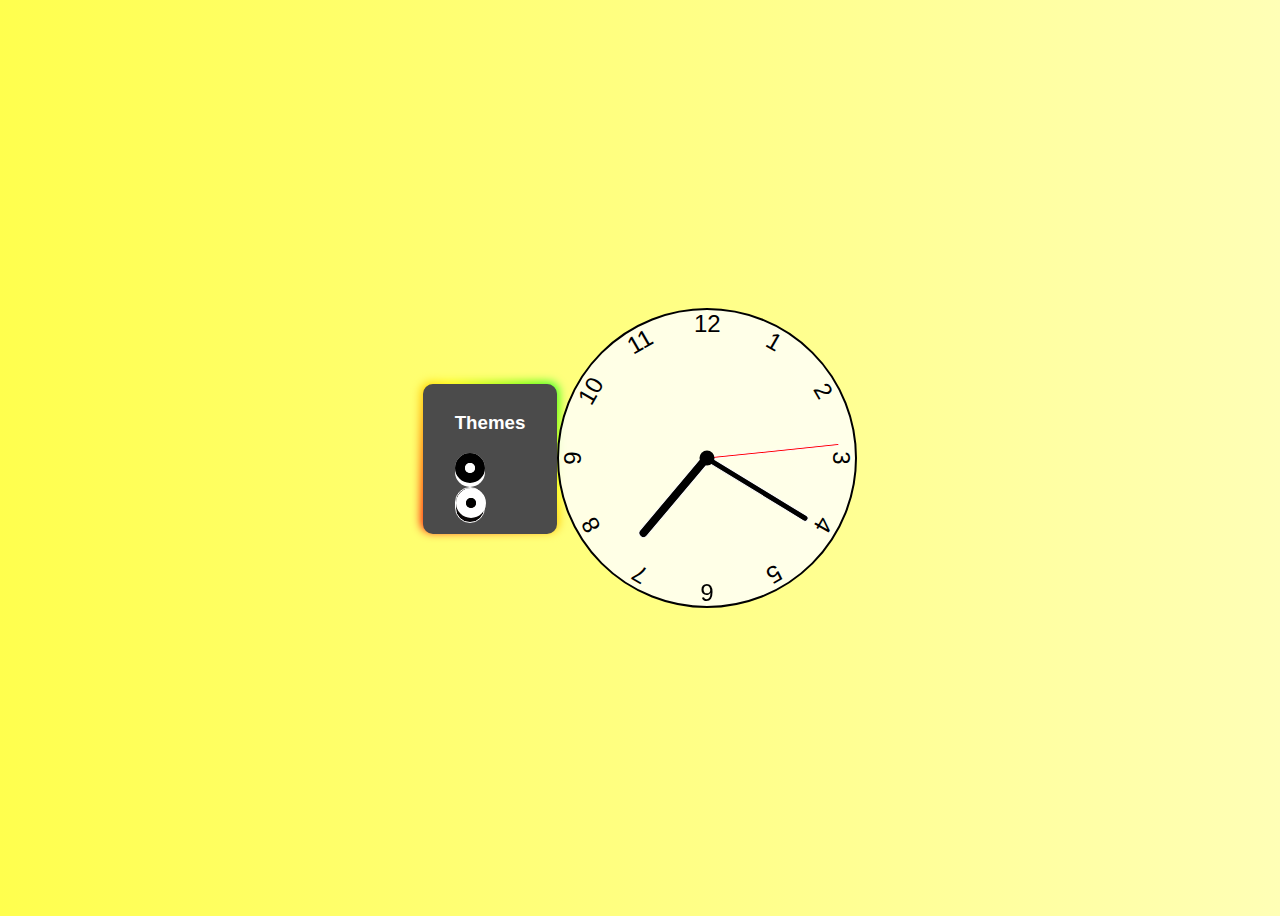
<file: index.html>
<!DOCTYPE html>
<html lang="en">
<head>
  <meta charset="UTF-8">
  <meta name="viewport" content="width=device-width, initial-scale=1.0">
  <meta http-equiv="X-UA-Compatible" content="ie=edge">
  <link href="style.css" rel="stylesheet">
  <script defer src="script.js"></script>
  <title>Clock - Light</title>
</head>
<body>
    <div class="button-85" >
        <h3>Themes</h1>
        <div class="op1">
            <a href="index.html"><img src="./components/f81eaafae688f5e319b99fdbcafdf22d.jpg" style="height: 30px;width: 30px;border-radius: 1000px;border:10px,black,solid"></a>
        </div>
        <div class="op2">
            <a href="dark.html"><img src="./components/069fd8d0d243c4e1e3bed3a9207b8338.jpg" style="height: 30px;width: 30px;border-radius: 1000px;border:10px,rgb(255, 255, 255),solid"></a></a>
        </div>
    </div>
  <div class="clock">
    
    <div class="hand hour" data-hour-hand></div>
    <div class="hand minute" data-minute-hand></div>
    <div class="hand second" data-second-hand></div>
    <div class="number number1">1</div>
    <div class="number number2">2</div>
    <div class="number number3">3</div>
    <div class="number number4">4</div>
    <div class="number number5">5</div>
    <div class="number number6">6</div>
    <div class="number number7">7</div>
    <div class="number number8">8</div>
    <div class="number number9">9</div>
    <div class="number number10">10</div>
    <div class="number number11">11</div>
    <div class="number number12">12</div>
  </div>
</body>
</html>
</file>
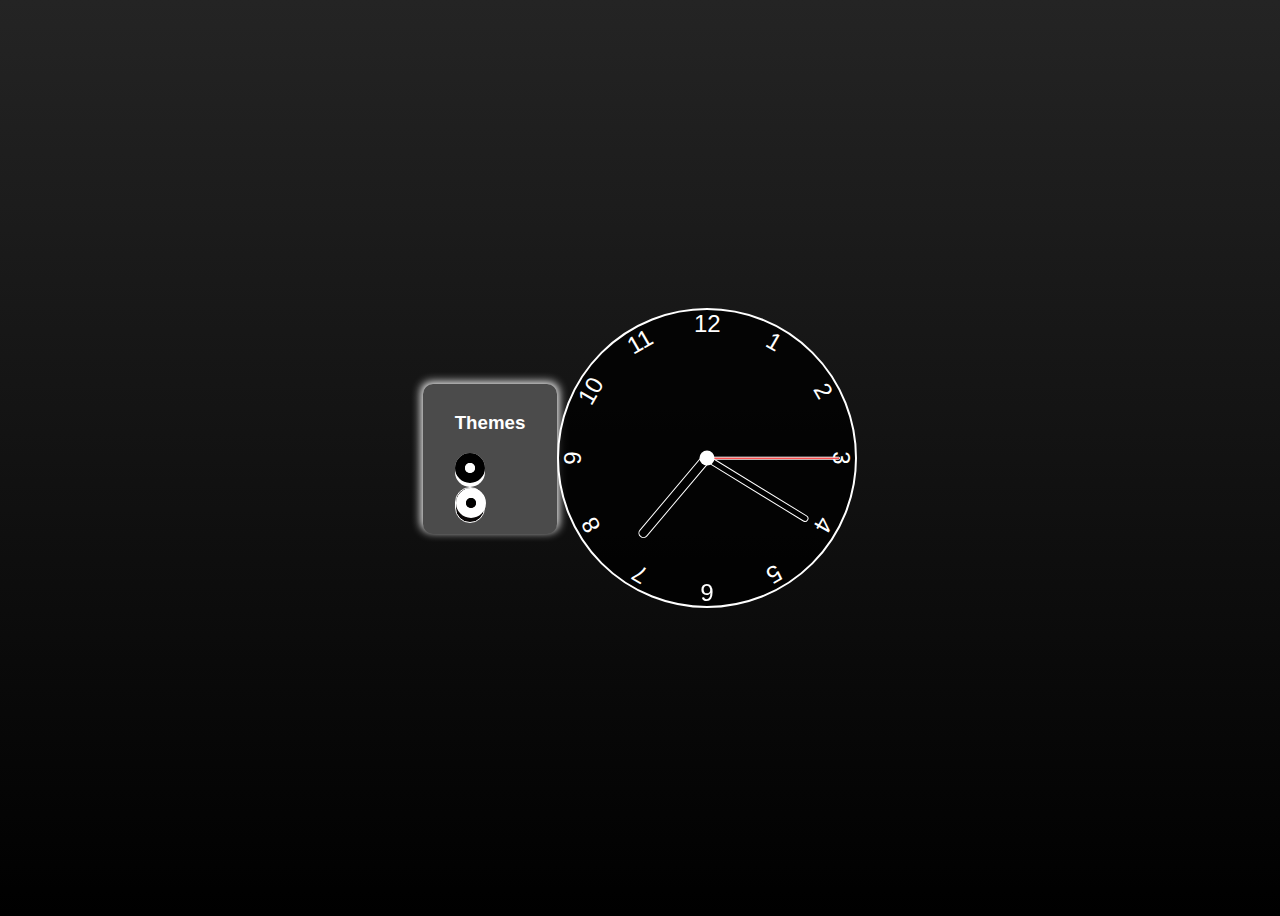
<file: dark.html>
<!DOCTYPE html>
<html lang="en">
<head>
  <meta charset="UTF-8">
  <meta name="viewport" content="width=device-width, initial-scale=1.0">
  <meta http-equiv="X-UA-Compatible" content="ie=edge">
  <link href="dark.css" rel="stylesheet">
  <script defer src="script.js"></script>
  <title>Clock - Dark</title>
</head>
<body>
    <div class="button-85" >
        <h3>Themes</h1>
        <div class="op1">
            <a href="index.html"><img src="./components/f81eaafae688f5e319b99fdbcafdf22d.jpg" style="height: 30px;width: 30px;border-radius: 1000px;border:10px,black,solid"></a>
        </div>
        <div class="op2">
            <a href="dark.html"><img src="./components/069fd8d0d243c4e1e3bed3a9207b8338.jpg" style="height: 30px;width: 30px;border-radius: 1000px;border:10px,rgb(255, 255, 255),solid"></a></a>
        </div>
    </div>
  <div class="clock">
    
    <div class="hand hour" data-hour-hand></div>
    <div class="hand minute" data-minute-hand></div>
    <div class="hand second" data-second-hand></div>
    <div class="number number1">1</div>
    <div class="number number2">2</div>
    <div class="number number3">3</div>
    <div class="number number4">4</div>
    <div class="number number5">5</div>
    <div class="number number6">6</div>
    <div class="number number7">7</div>
    <div class="number number8">8</div>
    <div class="number number9">9</div>
    <div class="number number10">10</div>
    <div class="number number11">11</div>
    <div class="number number12">12</div>
  </div>
</body>
</html>
</file>
<file: style.css>
*, *::after, *::before {
    box-sizing: border-box;
    font-family: Gotham Rounded, sans-serif;
  }
  
  body {
    background: linear-gradient(to right, rgb(255, 255, 78),rgb(255, 255, 182));
    display: flex;
    justify-content: center;
    align-items: center;
    min-height: 100vh;
    overflow: hidden;
  }
  
  .clock {
    width: 300px;
    height: 300px;
    background-color: rgba(255, 255, 255, .8);
    border-radius: 50%;
    border: 2px solid black;
    position: relative;
  }
  
  .clock .number {
    --rotation: 0;
    position: absolute;
    width: 100%;
    height: 100%;
    text-align: center;
    transform: rotate(var(--rotation));
    font-size: 1.5rem;
  }
  
  .clock .number1 { --rotation: 30deg; }
  .clock .number2 { --rotation: 60deg; }
  .clock .number3 { --rotation: 90deg; }
  .clock .number4 { --rotation: 120deg; }
  .clock .number5 { --rotation: 150deg; }
  .clock .number6 { --rotation: 180deg; }
  .clock .number7 { --rotation: 210deg; }
  .clock .number8 { --rotation: 240deg; }
  .clock .number9 { --rotation: 270deg; }
  .clock .number10 { --rotation: 300deg; }
  .clock .number11 { --rotation: 330deg; }
  
  .clock .hand {
    --rotation: 0;
    position: absolute;
    bottom: 50%;
    left: 50%;
    border: 1px solid white;
    border-top-left-radius: 10px;
    border-top-right-radius: 10px;
    transform-origin: bottom;
    z-index: 10;
    transform: translateX(-50%) rotate(calc(var(--rotation) * 1deg));
  }
  
  .clock::after {
    content: '';
    position: absolute;
    background-color: black;
    z-index: 11;
    width: 15px;
    height: 15px;
    top: 50%;
    left: 50%;
    transform: translate(-50%, -50%);
    border-radius: 50%;
  }
  
  .clock .hand.second {
    width: 3px;
    height: 45%;
    background-color: red;
  }
  
  .clock .hand.minute {
    width: 7px;
    height: 40%;
    background-color: black;
  }
  
  .clock .hand.hour {
    width: 10px;
    height: 35%;
    background-color: black;
  }

  .theme{
    background: linear-gradient(to right,rgb(0, 0, 0),rgb(65, 65, 65));
    width: 50px;
  }

.button-85 {
  padding: 0.6em 2em;
  border: none;
  outline: none;
  color: rgb(255, 255, 255);
  background: #757474;
  cursor: pointer;
  position: relative;
  z-index: 0;
  border-radius: 10px;
  user-select: none;
  -webkit-user-select: none;
  touch-action: manipulation;
}

.button-85:before {
  content: "";
  background: linear-gradient(
    45deg,
    #ff0000,
    #ff7300,
    #fffb00,
    #48ff00,
    #00ffd5,
    #002bff,
    #7a00ff,
    #ff00c8,
    #ff0000
  );
  position: absolute;
  top: -2px;
  left: -2px;
  background-size: 400%;
  z-index: -1;
  filter: blur(5px);
  -webkit-filter: blur(5px);
  width: calc(100% + 4px);
  height: 150px;
  animation: glowing-button-85 20s linear infinite;
  transition: opacity 0.3s ease-in-out;
  border-radius: 10px;
}

@keyframes glowing-button-85 {
  0% {
    background-position: 0 0;
  }
  50% {
    background-position: 400% 0;
  }
  100% {
    background-position: 0 0;
  }
}

.button-85:after {
  z-index: -1;
  content: "";
  position: absolute;
  width: 100%;
  height: 150px;
  background: #4b4b4b;
  left: 0;
  top: 0;
  border-radius: 10px;
}

.op1{
    background-color: white;
    width:30px;
    border-radius: 1000px;
    border-left:100px;
    
}
.op1 a{
    text-decoration: none;
}
.op2{
    background-color: rgb(10, 7, 7);
    width:30px;
    border-radius: 1000px;
    border-left:100px;
    border-top: 10px;
    color: black;
    text-decoration: none;
    border: 1px,rgb(255, 255, 255), solid;
}
.op2 a{
    text-decoration: none;
    text-align: center;
}
</file>
<file: dark.css>
*, *::after, *::before {
    box-sizing: border-box;
    font-family: Gotham Rounded, sans-serif;
  }
  
  body {
    background: linear-gradient(to top, rgb(0, 0, 0),rgb(36, 36, 36));
    display: flex;
    justify-content: center;
    align-items: center;
    min-height: 100vh;
    overflow: hidden;
  }
  
  .clock {
    width: 300px;
    height: 300px;
    background-color: rgba(0, 0, 0, 0.8);
    border-radius: 50%;
    border: 2px solid rgb(255, 255, 255);
    position: relative;
  }
  
  .clock .number {
    --rotation: 0;
    position: absolute;
    width: 100%;
    height: 100%;
    text-align: center;
    transform: rotate(var(--rotation));
    font-size: 1.5rem;
    color: white;
  }
  
  .clock .number1 { --rotation: 30deg; }
  .clock .number2 { --rotation: 60deg; }
  .clock .number3 { --rotation: 90deg; }
  .clock .number4 { --rotation: 120deg; }
  .clock .number5 { --rotation: 150deg; }
  .clock .number6 { --rotation: 180deg; }
  .clock .number7 { --rotation: 210deg; }
  .clock .number8 { --rotation: 240deg; }
  .clock .number9 { --rotation: 270deg; }
  .clock .number10 { --rotation: 300deg; }
  .clock .number11 { --rotation: 330deg; }
  
  .clock .hand {
    --rotation: 0;
    position: absolute;
    bottom: 50%;
    left: 50%;
    border: 1px solid white;
    border-top-left-radius: 10px;
    border-top-right-radius: 10px;
    transform-origin: bottom;
    z-index: 10;
    transform: translateX(-50%) rotate(calc(var(--rotation) * 1deg));
  }
  
  .clock::after {
    content: '';
    position: absolute;
    background-color: rgb(255, 255, 255);
    z-index: 11;
    width: 15px;
    height: 15px;
    top: 50%;
    left: 50%;
    transform: translate(-50%, -50%);
    border-radius: 50%;
  }
  
  .clock .hand.second {
    width: 3px;
    height: 45%;
    background-color: red;
  }
  
  .clock .hand.minute {
    width: 7px;
    height: 40%;
    background-color: black;
  }
  
  .clock .hand.hour {
    width: 10px;
    height: 35%;
    background-color: black;
  }

  .theme{
    background: linear-gradient(to right,rgb(0, 0, 0),rgb(65, 65, 65));
    width: 50px;
  }

.button-85 {
  padding: 0.6em 2em;
  border: none;
  outline: none;
  color: rgb(255, 255, 255);
  background: #757474;
  cursor: pointer;
  position: relative;
  z-index: 0;
  border-radius: 10px;
  user-select: none;
  -webkit-user-select: none;
  touch-action: manipulation;
}

.button-85:before {
  content: "";
  background: linear-gradient(
    45deg,
    #ffffff,
    #ffffff,
    #ffffff,
    #ffffff,
    #ffffff,
    #ffffff,
    #ffffff,
    #ffffff,
    #fffcfc
  );
  position: absolute;
  top: -2px;
  left: -2px;
  background-size: 400%;
  z-index: -1;
  filter: blur(5px);
  -webkit-filter: blur(5px);
  width: calc(100% + 4px);
  height: 150px;
  animation: glowing-button-85 20s linear infinite;
  transition: opacity 0.3s ease-in-out;
  border-radius: 10px;
}

@keyframes glowing-button-85 {
  0% {
    background-position: 0 0;
  }
  50% {
    background-position: 400% 0;
  }
  100% {
    background-position: 0 0;
  }
}

.button-85:after {
  z-index: -1;
  content: "";
  position: absolute;
  width: 100%;
  height: 150px;
  background: #4b4b4b;
  left: 0;
  top: 0;
  border-radius: 10px;
}

.op1{
    background-color: white;
    width:30px;
    border-radius: 1000px;
    border-left:100px;
    
}
.op1 a{
    text-decoration: none;
}
.op2{
    background-color: rgb(10, 7, 7);
    width:30px;
    border-radius: 1000px;
    border-left:100px;
    border-top: 10px;
    color: black;
    text-decoration: none;
    border: 1px,rgb(255, 255, 255), solid;
}
.op2 a{
    text-decoration: none;
    text-align: center;
}
</file>
